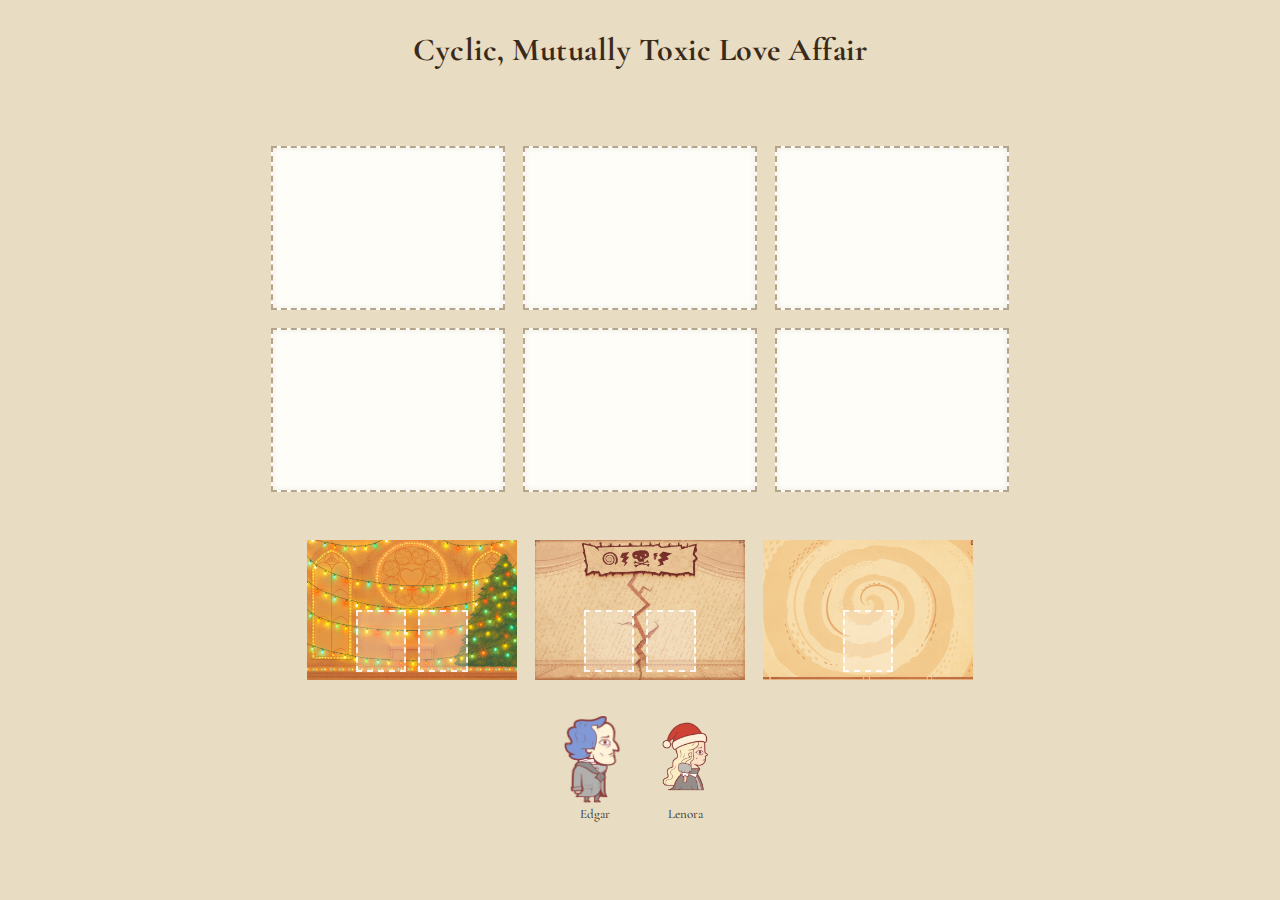
<file: game-christmas.html>
<!DOCTYPE html>
<html lang="nl">
<head>
  <meta charset="UTF-8">
  <title>Cyclic, Mutually Toxic Love Affair</title>

  <!-- Font -->
  <link href="https://fonts.googleapis.com/css2?family=Cormorant+Garamond:wght@400;600&display=swap" rel="stylesheet">

  <!-- Game 2 CSS -->
  <link rel="stylesheet" href="assets/css/storyteller.css">
</head>
<body>

  <h1>Cyclic, Mutually Toxic Love Affair</h1>

  <div id="game">

    <!-- 6 STORY SLOTS -->
    <div id="slots">
      <div class="slot"></div>
      <div class="slot"></div>
      <div class="slot"></div>
      <div class="slot"></div>
      <div class="slot"></div>
      <div class="slot"></div>
    </div>

    <!-- SCENES -->
    <div id="scenarios">
      <div class="card scenario" draggable="true" data-type="wedding">
        <img src="assets/img/wedding.png">
        <div class="people">
          <div class="person-slot"></div>
          <div class="person-slot"></div>
        </div>
      </div>

      <div class="card scenario" draggable="true" data-type="fight">
        <img src="assets/img/vecht.png">
        <div class="people">
          <div class="person-slot"></div>
          <div class="person-slot"></div>
        </div>
      </div>

      <div class="card scenario" draggable="true" data-type="amnesia">
        <img src="assets/img/vergeet.png">
        <div class="people">
          <div class="person-slot"></div>
        </div>
      </div>
    </div>

    <!-- CHARACTERS -->
    <div id="characters">
      <div class="card character" draggable="true" data-name="edgar">
        <img src="assets/img/edgar.png">
        <span class="name">Edgar</span>
      </div>

      <div class="card character" draggable="true" data-name="lenora">
        <img src="assets/img/lenora.png">
        <span class="name">Lenora</span>
      </div>
    </div>

  </div>

  <!-- Game 2 JS -->
  <script src="assets/js/storyteller.js"></script>
</body>
</html>
</file>
<file: assets/css/storyteller.css>
/* ALGEMENE STYLING */
body {
  margin: 0;
  background: #e8dcc2; /* oud boek beige */
  font-family: "Cormorant Garamond", serif;
  color: #3a2a1a;
}

/* TITEL */
h1 {
  margin-top: 30px;
  margin-bottom: 10px;
  font-size: 32px;
  letter-spacing: 0.5px;
  text-align: center;
}

/* GAME CONTAINER */
#game {
  display: flex;
  flex-direction: column;
  align-items: center;
  justify-content: center;
  gap: 28px;
  min-height: 90vh;
}

/* SLOTS (6 naast elkaar, cyclus gevoel) */
#slots {
  display: flex;
  justify-content: center;
  gap: 18px;
  margin-bottom: 10px;
  flex-wrap: wrap;
  max-width: 900px;
}

/* INDIVIDUELE SLOT */
.slot {
  width: 230px;
  height: 160px;
  border: 2px dashed #b5a58a;
  background: #fffdf7;
  display: flex;
  align-items: center;
  justify-content: center;
  position: relative;
  box-shadow: inset 0 0 6px rgba(0,0,0,0.08);
}

/* SCENE KAART */
.card.scenario,
.scene-instance {
  width: 210px;
  height: 140px;
  position: relative;
  overflow: hidden;
  background: #000;
}

/* SCENE AFBEELDING */
.card.scenario img,
.scene-instance img {
  width: 100%;
  height: 100%;
  object-fit: cover;
}

/* PEOPLE ZONE IN SCENES */
.people {
  position: absolute;
  bottom: 8px;
  left: 50%;
  transform: translateX(-50%);
  display: flex;
  gap: 12px;
}

/* PERSON SLOTS */
.person-slot {
  width: 46px;
  height: 58px;
  border: 2px dashed rgba(255,255,255,0.85);
  background: rgba(255,255,255,0.25);
  display: flex;
  align-items: center;
  justify-content: center;
}

/* CHARACTER BAR */
#characters {
  display: flex;
  justify-content: center;
  gap: 20px;
  margin-top: 5px;
}

/* CHARACTER CARD */
.card.character {
  width: 70px;
  cursor: grab;
  display: flex;
  flex-direction: column;
  align-items: center;
  user-select: none;
}

.card.character img {
  width: 100%;
  height: 90px;
  object-fit: contain;
}

/* CHARACTER IN SCENE */
.character-instance {
  width: 100%;
  height: 100%;
  cursor: pointer;
}

.character-instance img {
  width: 100%;
  height: 100%;
  object-fit: contain;
}

/* NAMEN */
.name {
  font-size: 13px;
  margin-top: 3px;
  color: #2b1d12;
}

.scene-instance .name {
  font-size: 10px;
  color: #fff;
  text-shadow: 0 0 3px rgba(0,0,0,0.9);
}

/* SCENARIO BAR */
#scenarios {
  display: flex;
  justify-content: center;
  gap: 18px;
  margin-top: 10px;
}

/* AMNESIA SCENE EXTRA SFEER */
.scene-instance[data-type="amnesia"]::after {
  content: "";
  position: absolute;
  inset: 0;
  background: rgba(255,255,255,0.15);
  pointer-events: none;
}

/* DRAG FEEDBACK */
.slot:has(.scene-instance) {
  border-style: solid;
  border-color: #8f7b5a;
}

/* MOBIEL: STACKEN */
@media (max-width: 900px) {
  #slots {
    flex-direction: column;
    align-items: center;
  }
}

.emotion {
  position: absolute;
  top: 0px;
  left: 50%;
  transform: translateX(-50%);
  font-size: 32px;
  pointer-events: none;
}
</file>
